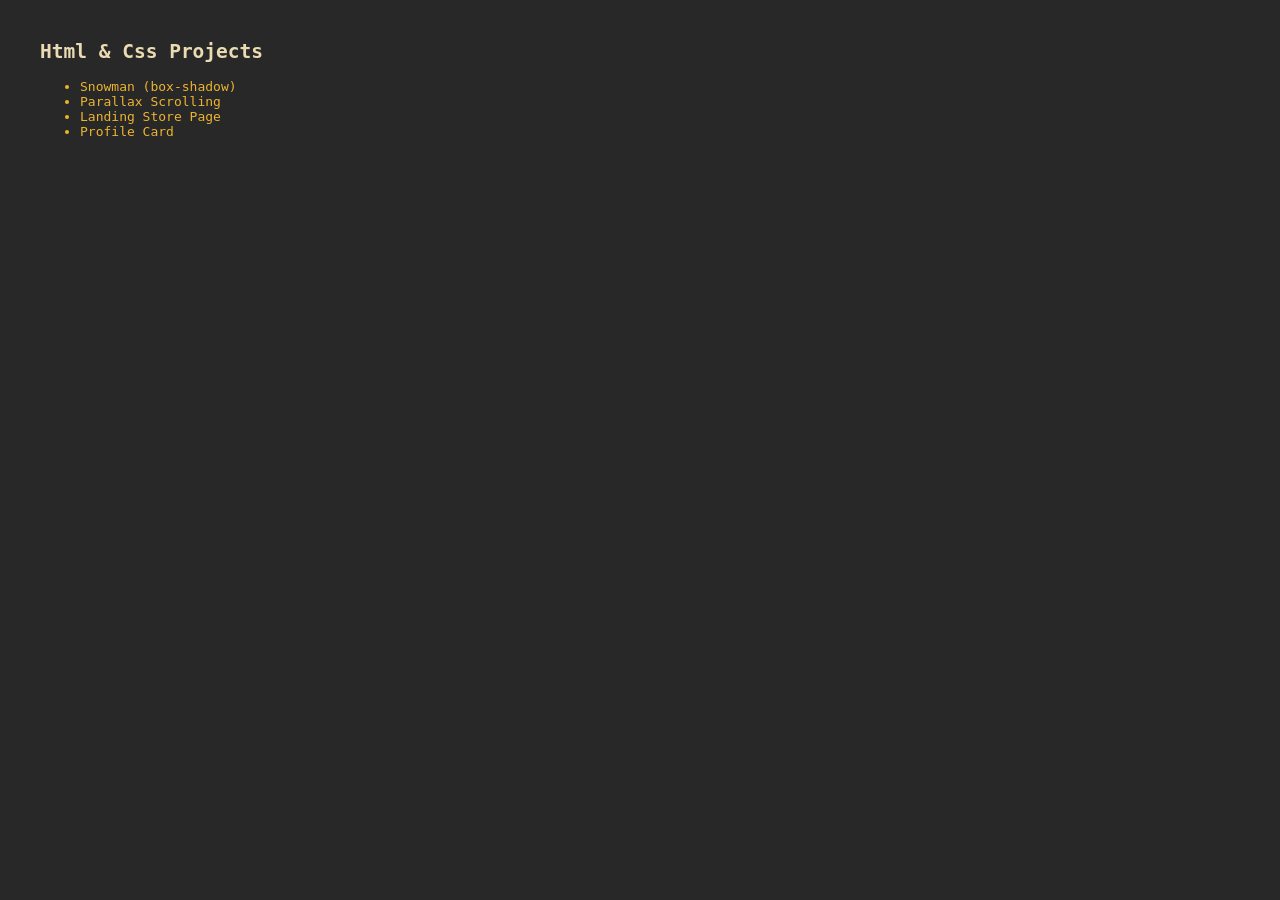
<file: index.html>
<!DOCTYPE html>
<html lang="en">
<head>
  <meta charset="UTF-8">
  <meta name="viewport" content="width=device-width, initial-scale=1.0">
  <title>Html & Css Projects</title>
  <style>
    body{
      color: #edb42f;
      background-color: #282828;
      font-family: monospace;
      margin: 40px;
    }
    h2{
      color: #ebdbb2;
    }
    a{
      all: unset;
      cursor: pointer;
    }
  </style>
</head>
<body>
  <h2>Html & Css Projects</h2>
  <ul>
    <li><a href="projects/01 - snowman (box-shadow)/index.html">Snowman (box-shadow)</a></li>
    <li><a href="projects/02 - parallax scrolling/index.html">Parallax Scrolling</a></li>
    <li><a href="projects/03 - landing store page /index.html">Landing Store Page</a></li>
    <li><a href="projects/profile-card.html">Profile Card</a></li>
  </ul>
</body>
</html>
</file>
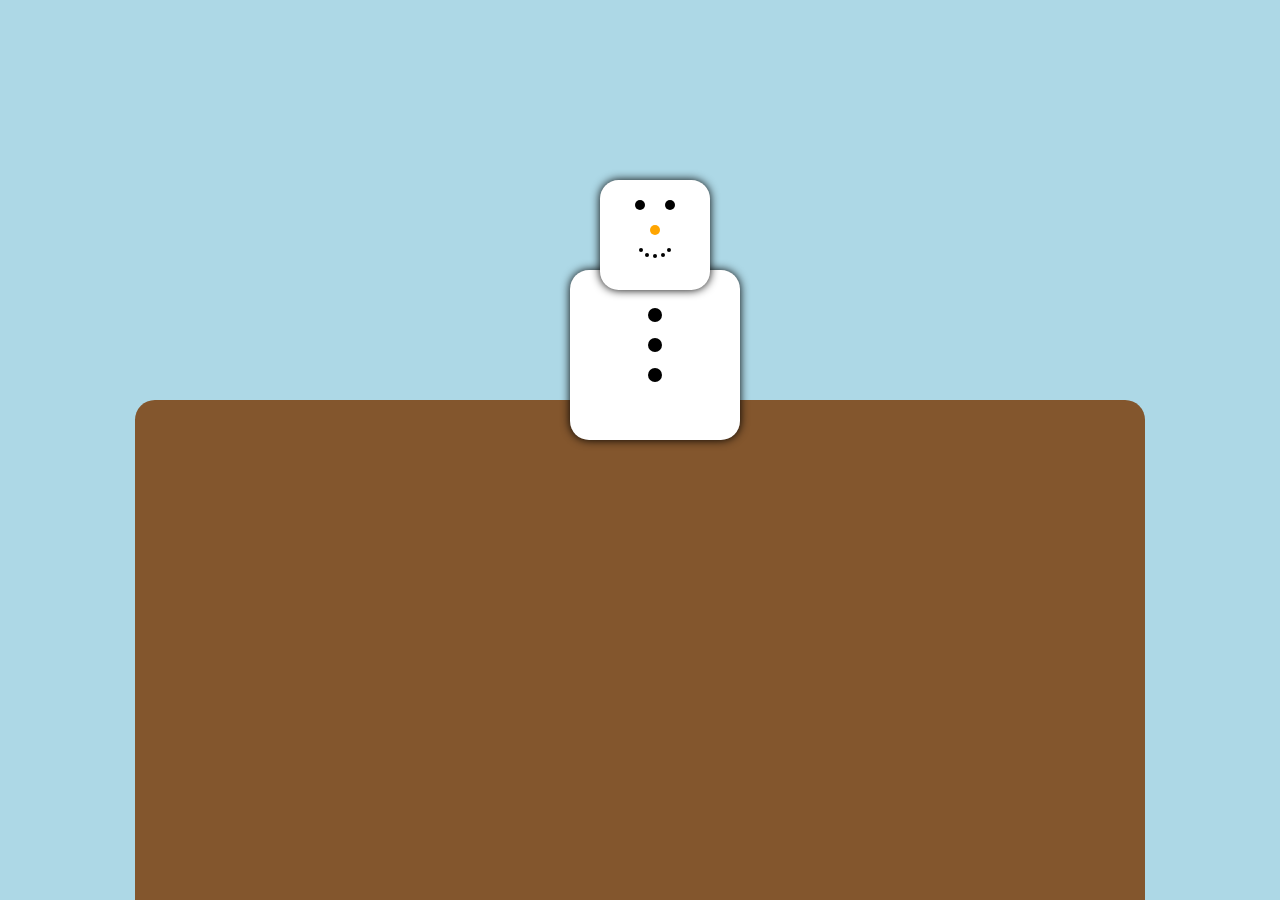
<file: projects/01 - snowman (box-shadow)/index.html>
<!DOCTYPE html>
<html lang="en">

<head>
  <meta charset="UTF-8">
  <meta name="viewport" content="width=device-width, initial-scale=1.0">
  <title>Snowman (box-shadow)</title>

  <style>
    body {
      background-color: lightblue;
    }

    .snowman {
      width: 10px;
      height: 10px;
      margin: 200px auto 0;
      border-radius: 50%;
      background-color: black;

      box-shadow:

        30px 0,

        15px 25px orange,

        1px 45px 0 -03px,
        7px 50px 0 -03px,
        15px 51px 0 -03px,
        23px 50px 0 -03px,
        29px 45px 0 -03px,

        15px 110px 0 2px,
        15px 140px 0 2px,
        15px 170px 0 2px,

        15px 30px 0 50px white,
        15px 30px 10px 50px black,

        15px 150px 0 80px white,
        15px 150px 10px 80px black,

        0 700px 0 500px rgb(131, 86, 45);
    }
  </style>
</head>

<body>
  <div class="snowman"></div>
</body>

</html>
</file>
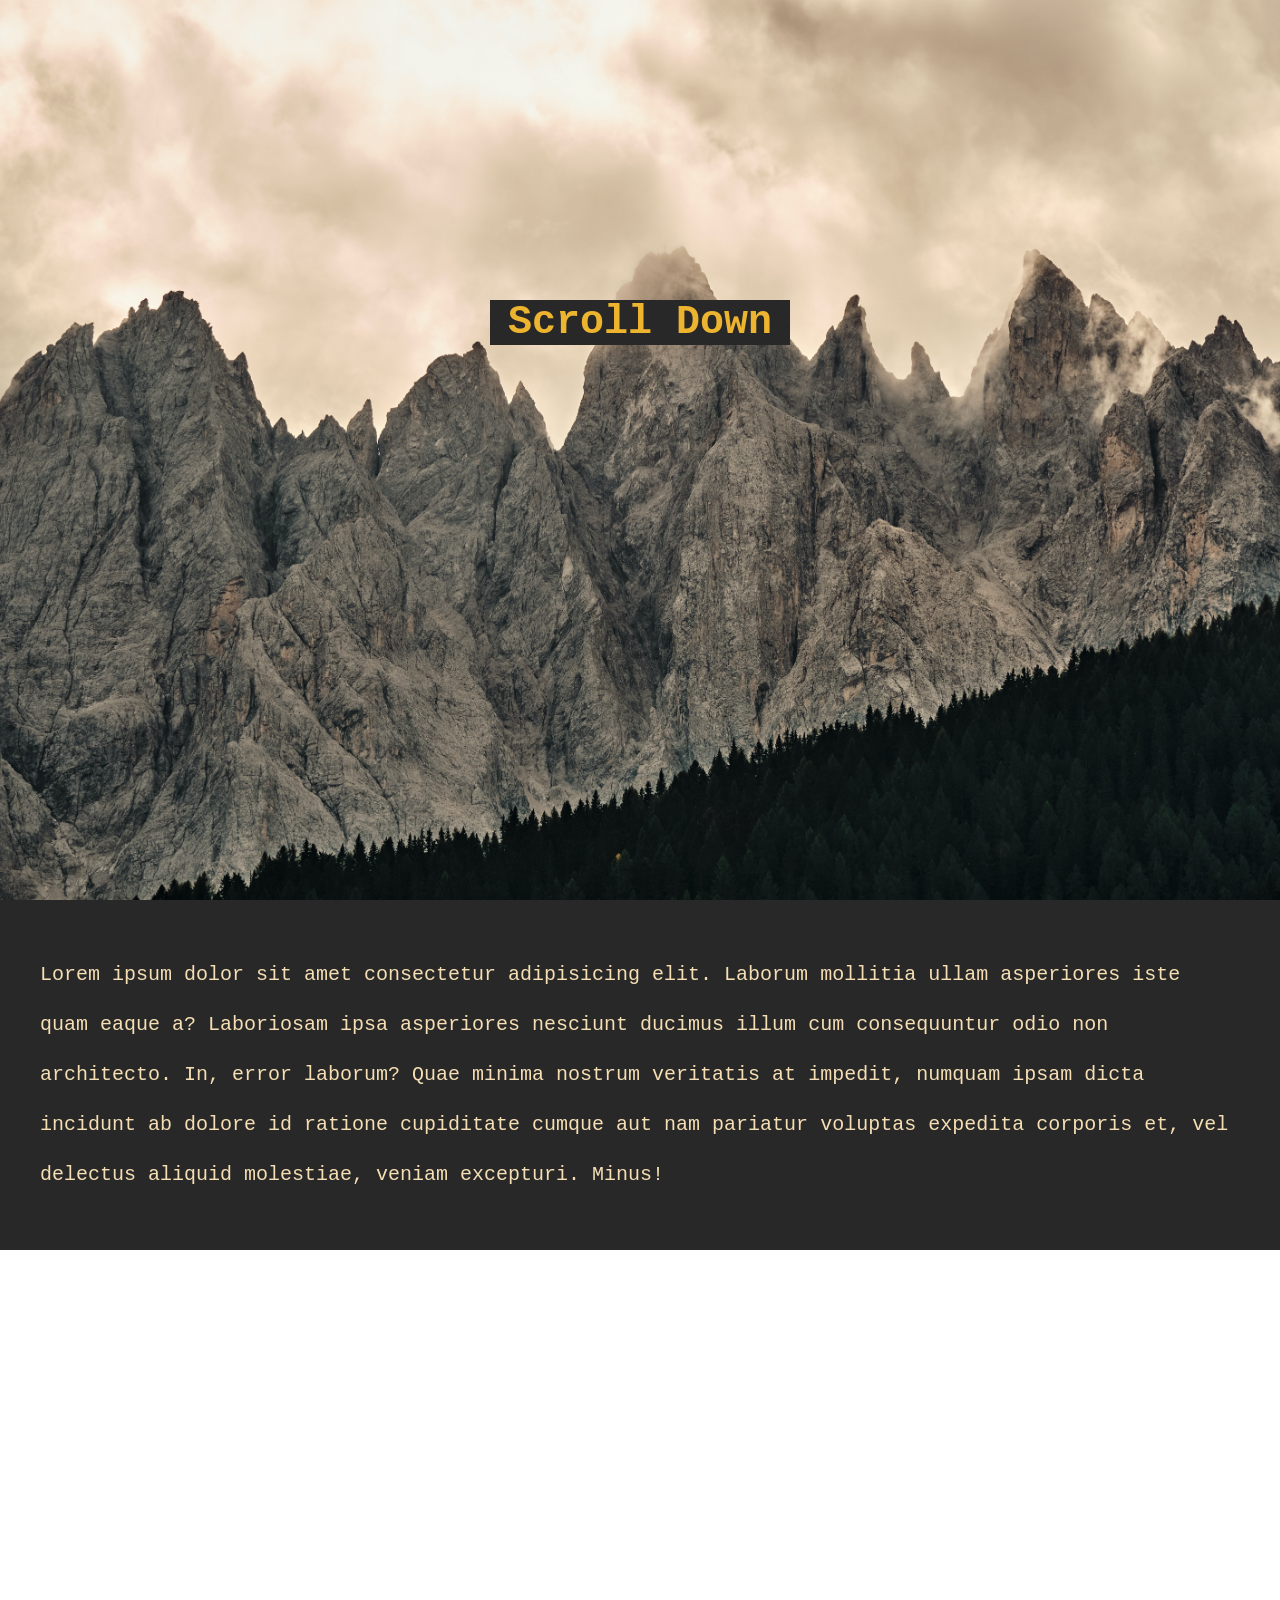
<file: projects/02 - parallax scrolling/index.html>
<!DOCTYPE html>
<html lang="en">

<head>
  <meta charset="UTF-8">
  <meta name="viewport" content="width=device-width, initial-scale=1.0">
  <title>Parallax Scrolling</title>
  <link rel="stylesheet" href="style.css">
</head>

<body>


  <div class="parallax" style="background-image: url('assets/1.jpg')">
    <h1 class="parallax-title"> Scroll Down </h1>
  </div>

  <div class="box">Lorem ipsum dolor sit amet consectetur adipisicing elit. Laborum mollitia ullam asperiores iste quam
    eaque a? Laboriosam ipsa asperiores nesciunt ducimus illum cum consequuntur odio non architecto. In, error laborum?
    Quae minima nostrum veritatis at impedit, numquam ipsam dicta incidunt ab dolore id ratione cupiditate cumque aut
    nam pariatur voluptas expedita corporis et, vel delectus aliquid molestiae, veniam excepturi. Minus!</div>

    <div class="parallax" style="background-image: url('assets/2.jpg')">

  </div>

</body>

</html>
</file>
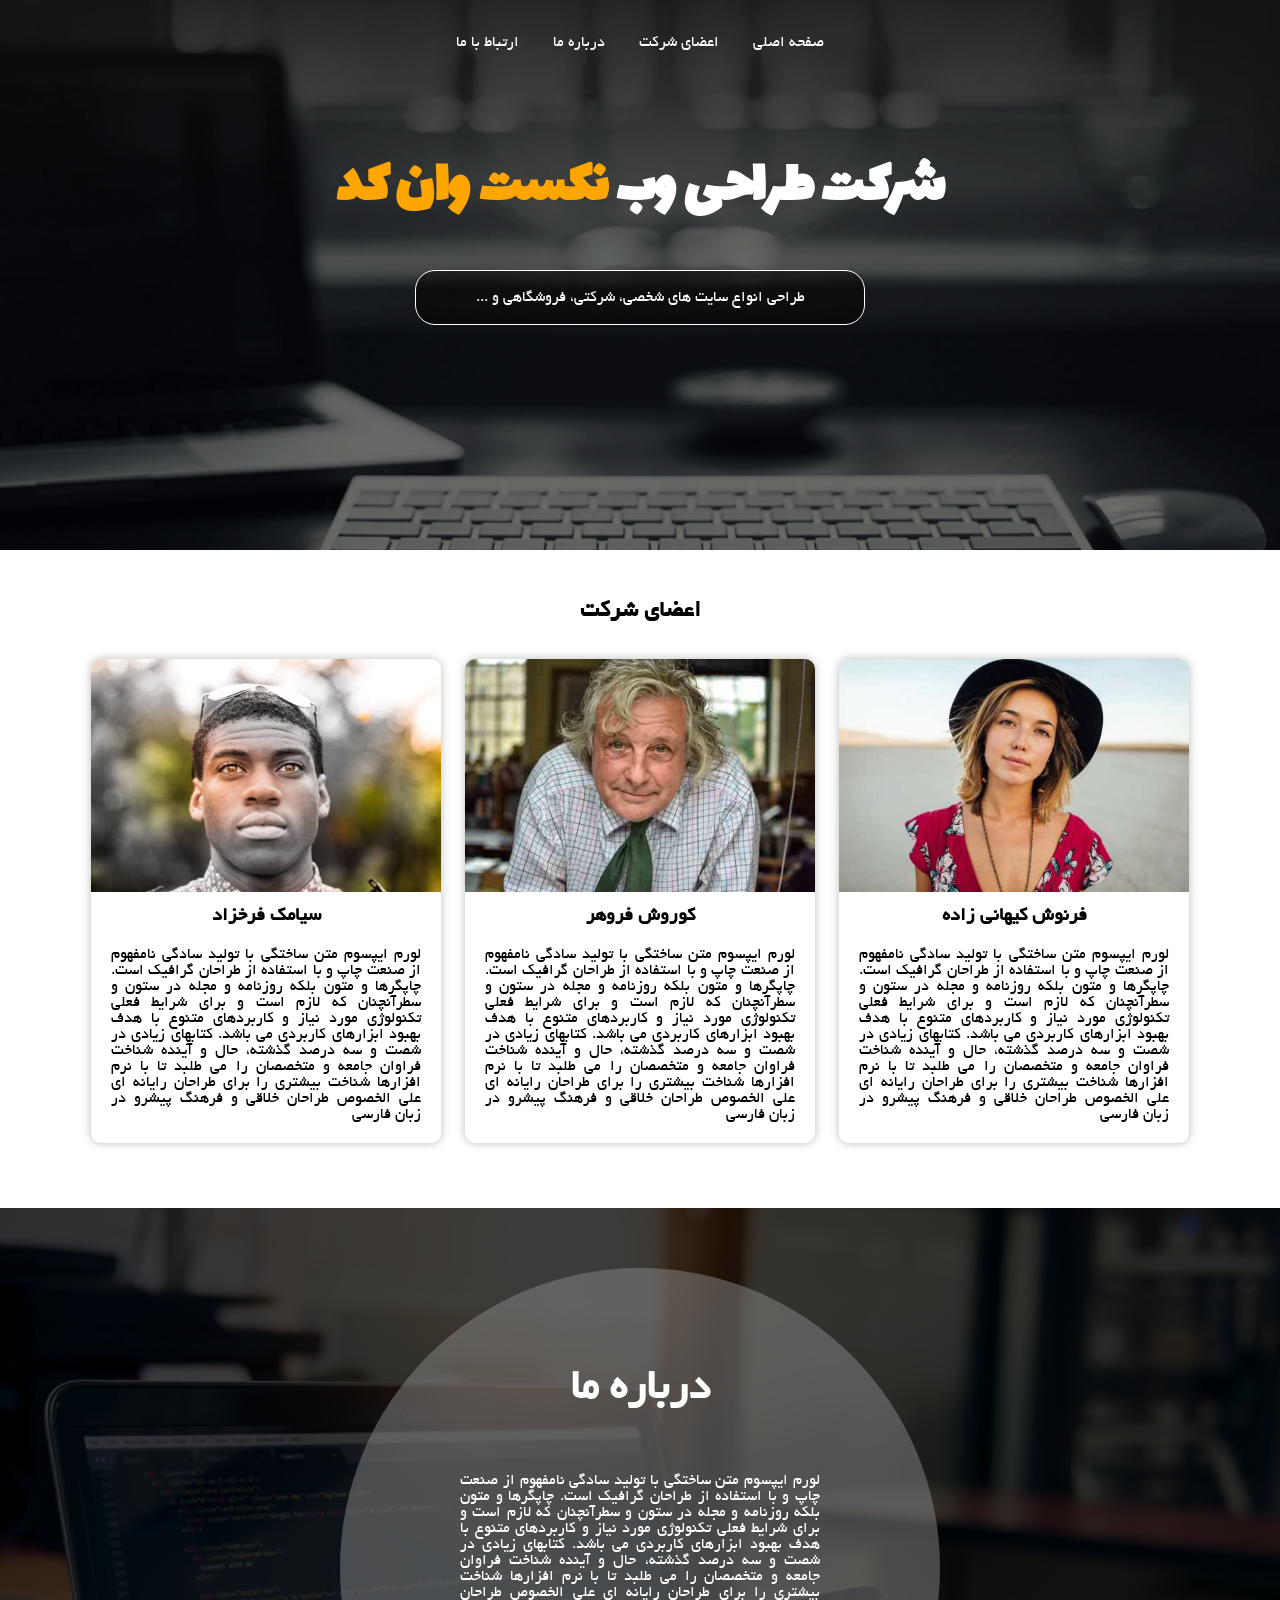
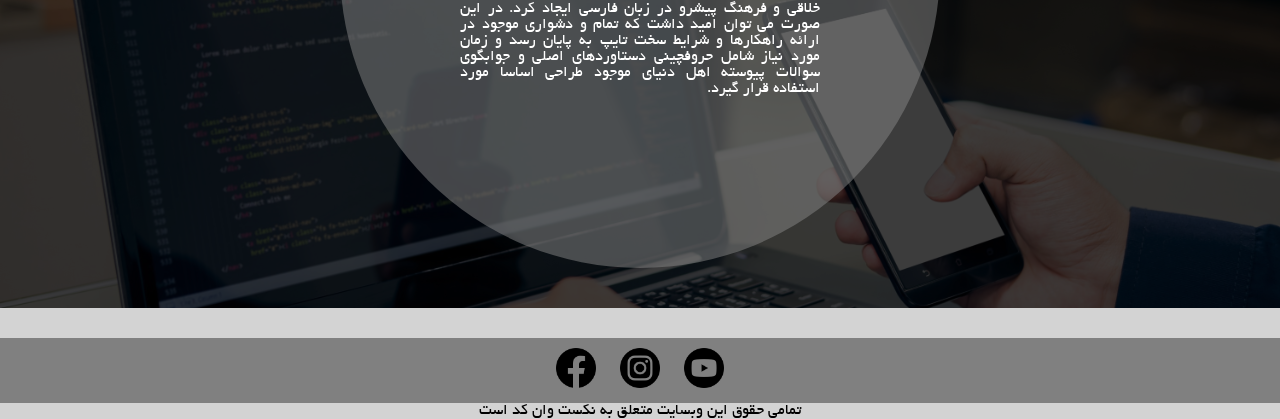
<file: projects/03 - landing store page /index.html>
<!DOCTYPE html>
<html lang="fa" dir="rtl">

<head>
  <meta charset="UTF-8">
  <meta name="viewport" content="width=device-width, initial-scale=1.0">
  <title>Landing Store Page</title>
  <link rel="stylesheet" href="style.css">
</head>

<body>
  <div id="header">

    <ul class="nav-list">
      <li class="nav-item"><a href="#">صفحه اصلی</a></li>
      <li class="nav-item"><a href="#members">اعضای شرکت</a></li>
      <li class="nav-item"><a href="#about">درباره ما</a></li>
      <li class="nav-item"><a href="#footer">ارتباط با ما</a></li>
    </ul>

    <h1 class="title">شرکت طراحی وب <span>نکست وان کد</span> </h1>

    <p class="dsec">طراحی انواع سایت های شخصی، شرکتی، فروشگاهی و ...</p>
  </div>

  <div id="members">
    <h2>اعضای شرکت</h2>

    <ul class="member-list">
      <li class="member-item">
        <img src="images/member1.jpg" class="member-pic">
        <h3 class="member-name">فرنوش کیهانی زاده</h3>
        <p class="memeber-bio">لورم ایپسوم متن ساختگی با تولید سادگی نامفهوم از صنعت چاپ و با استفاده از طراحان گرافیک
          است. چاپگرها و متون بلکه روزنامه و مجله در ستون و سطرآنچنان که لازم است و برای شرایط فعلی تکنولوژی مورد نیاز و
          کاربردهای متنوع با هدف بهبود ابزارهای کاربردی می باشد. کتابهای زیادی در شصت و سه درصد گذشته، حال و آینده شناخت
          فراوان جامعه و متخصصان را می طلبد تا با نرم افزارها شناخت بیشتری را برای طراحان رایانه ای علی الخصوص طراحان
          خلاقی و فرهنگ پیشرو در زبان فارسی</p>
      </li>

      <li class="member-item">
        <img src="images/member2.jpg" class="member-pic">
        <h3 class="member-name">کوروش فروهر</h3>
        <p class="memeber-bio">لورم ایپسوم متن ساختگی با تولید سادگی نامفهوم از صنعت چاپ و با استفاده از طراحان گرافیک
          است. چاپگرها و متون بلکه روزنامه و مجله در ستون و سطرآنچنان که لازم است و برای شرایط فعلی تکنولوژی مورد نیاز و
          کاربردهای متنوع با هدف بهبود ابزارهای کاربردی می باشد. کتابهای زیادی در شصت و سه درصد گذشته، حال و آینده شناخت
          فراوان جامعه و متخصصان را می طلبد تا با نرم افزارها شناخت بیشتری را برای طراحان رایانه ای علی الخصوص طراحان
          خلاقی و فرهنگ پیشرو در زبان فارسی</p>
      </li>

      <li class="member-item">
        <img src="images/member3.jpg" class="member-pic">
        <h3 class="member-name">سیامک فرخزاد</h3>
        <p class="memeber-bio">لورم ایپسوم متن ساختگی با تولید سادگی نامفهوم از صنعت چاپ و با استفاده از طراحان گرافیک
          است. چاپگرها و متون بلکه روزنامه و مجله در ستون و سطرآنچنان که لازم است و برای شرایط فعلی تکنولوژی مورد نیاز و
          کاربردهای متنوع با هدف بهبود ابزارهای کاربردی می باشد. کتابهای زیادی در شصت و سه درصد گذشته، حال و آینده شناخت
          فراوان جامعه و متخصصان را می طلبد تا با نرم افزارها شناخت بیشتری را برای طراحان رایانه ای علی الخصوص طراحان
          خلاقی و فرهنگ پیشرو در زبان فارسی</p>
      </li>
    </ul>
  </div>

  <div id="about">
    <div class="circle">
      <h2>درباره ما</h2>
      <p>لورم ایپسوم متن ساختگی با تولید سادگی نامفهوم از صنعت چاپ و با استفاده از طراحان گرافیک است. چاپگرها و متون
        بلکه روزنامه و مجله در ستون و سطرآنچنان که لازم است و برای شرایط فعلی تکنولوژی مورد نیاز و کاربردهای متنوع با
        هدف بهبود ابزارهای کاربردی می باشد. کتابهای زیادی در شصت و سه درصد گذشته، حال و آینده شناخت فراوان جامعه و
        متخصصان را می طلبد تا با نرم افزارها شناخت بیشتری را برای طراحان رایانه ای علی الخصوص طراحان خلاقی و فرهنگ پیشرو
        در زبان فارسی ایجاد کرد. در این صورت می توان امید داشت که تمام و دشواری موجود در ارائه راهکارها و شرایط سخت تایپ
        به پایان رسد و زمان مورد نیاز شامل حروفچینی دستاوردهای اصلی و جوابگوی سوالات پیوسته اهل دنیای موجود طراحی اساسا
        مورد استفاده قرار گیرد.</p>
    </div>
  </div>

  <div id="footer">
    <div class="icons">
      <img src="images/youtube.png" alt="">
      <img src="images/instagram.png" alt="">
      <img src="images/facebook.png" alt="">
    </div>
    <p>تمامی حقوق این وبسایت متعلق به نکست وان کد است</p>
  </div>
</body>

</html>
</file>
<file: projects/02 - parallax scrolling/style.css>
* {
  margin: 0;
  padding: 0;
  box-sizing: border-box;
  font-family: monospace;
}

.parallax {
  height: 100vh;
  background-size: cover;
  background-position: center;
  background-attachment: fixed;
  padding-top: 300px;
}

.parallax-title {
  font-size: 40px;
  width: 300px;
  margin: auto;
  color: #edb42f;
  background-color: #282828;
  text-align: center;
}

.box {
  background-color: #282828;
  color: wheat;
  font-size: 20px;
  padding: 50px 40px;
  line-height: 50px;
}
</file>
<file: projects/03 - landing store page /style.css>
@font-face {
  font-family: "lalezar";
  src: url("fonts/lalezar.woff") format("woff"),
    url("fonts/lalezar.ttf") format("truetype");
}

@font-face {
  font-family: "byekan";
  src: url("fonts/Byekan.woff") format("woff"),
    url("fonts/Byekan.ttf") format("truetype");
}

* {
  margin: 0;
  padding: 0;
  box-sizing: border-box;
  font-family: "byekan";
}

html {
  scroll-behavior: smooth;
}


#header {
  height: 550px;
  background-image: url("images/background.png");
  background-repeat: no-repeat;
  background-size: cover;
  background-position: center;
  color: white;
  padding-top: 35px;
  text-align: center;
}

.nav-list {
  list-style-type: none;
  text-align: center;
}

.nav-list .nav-item {
  display: inline-block;
}

.nav-list .nav-item a {
  padding: 15px;
  color: inherit;
  text-decoration: none;
}

.nav-list .nav-item a:hover {
  color: orange;
}

#header .title {
  font-family: lalezar;
  margin-top: 90px;
  font-size: 60px
}

.title span {
  color: orange;
  font-family: inherit;
}

.dsec {
  margin: auto;
  margin-top: 35px;
  width: 450px;
  height: 55px;
  line-height: 55px;
  border: 1px solid white;
  border-radius: 20px;
  background-color: rgba(0, 0, 0, 0.5);
}


#members {
  text-align: center;
  padding: 50px 30px;
}

.member-list {
  list-style-type: none;
  margin-top: 25px;
}

.member-item {
  width: 350px;
  display: inline-block;
  margin: 10px;
  box-shadow: 0 0 10px #bbbbbb;
  border-radius: 10px;
  overflow: hidden;
}

.member-pic {
  width: 100%;
}

.member-name {
  margin-top: 10px;
  font-size: 20px;
}

.memeber-bio {
  padding: 20px;
  text-align: justify;
}


#about {
  height: 700px;
  background-size: cover;
  background-image: url("images/bg.jpg");
  background-color: rgb(60, 60, 60);
  background-blend-mode: multiply;
  padding-top: 60px;
}

.circle {
  width: 600px;
  height: 600px;
  border-radius: 50%;
  text-align: center;
  background-color: rgba(135, 135, 135, 0.5);
  color: white;
  margin: auto;
  padding: 100px 120px;
}

.circle h2 {
  font-size: 45px;
}

.circle p {
  margin-top: 60px;
  text-align: justify;
}

#footer {
  background-color: lightgray;
  padding-top: 30px;
  text-align: center;
}

.icons {
  background-color: gray;
}

.icons img {
  width: 40px;
  margin: 10px;
  cursor: pointer;
}
.footer p{
  padding: 20px;
}
</file>
